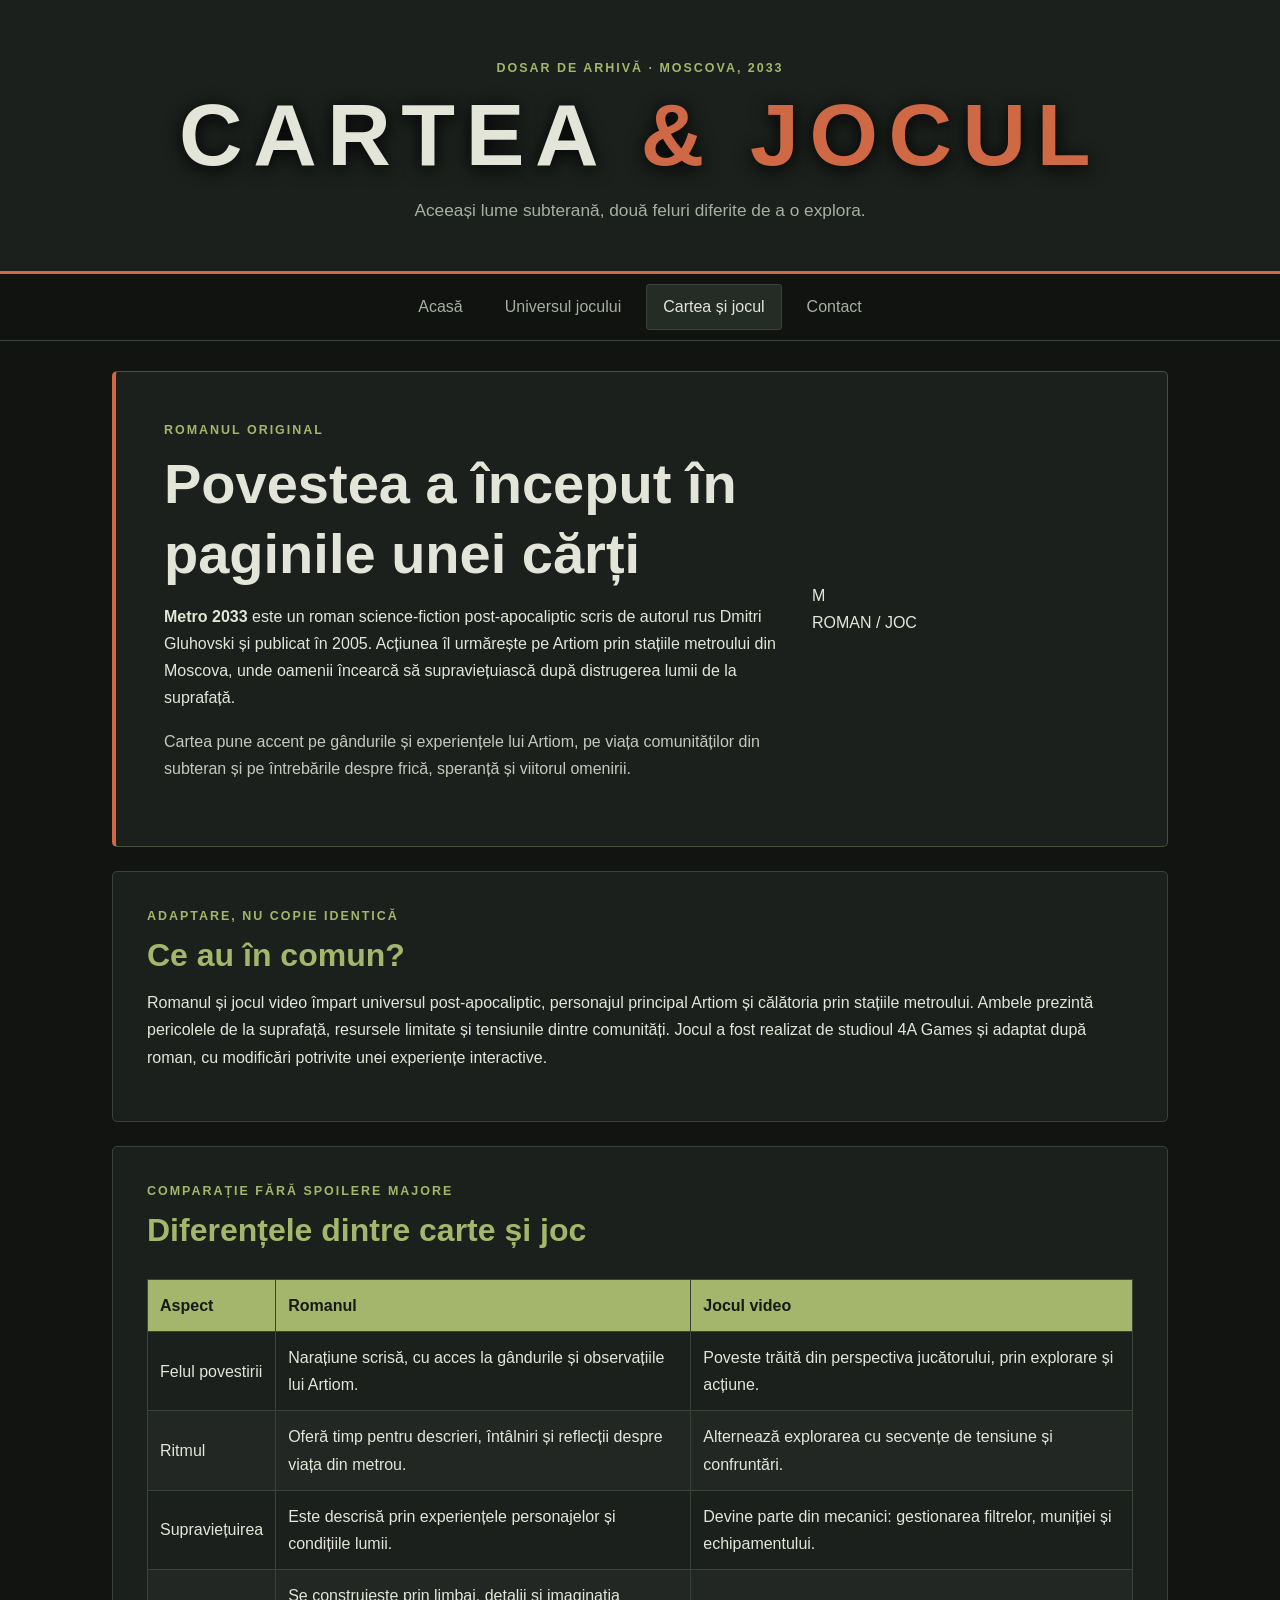
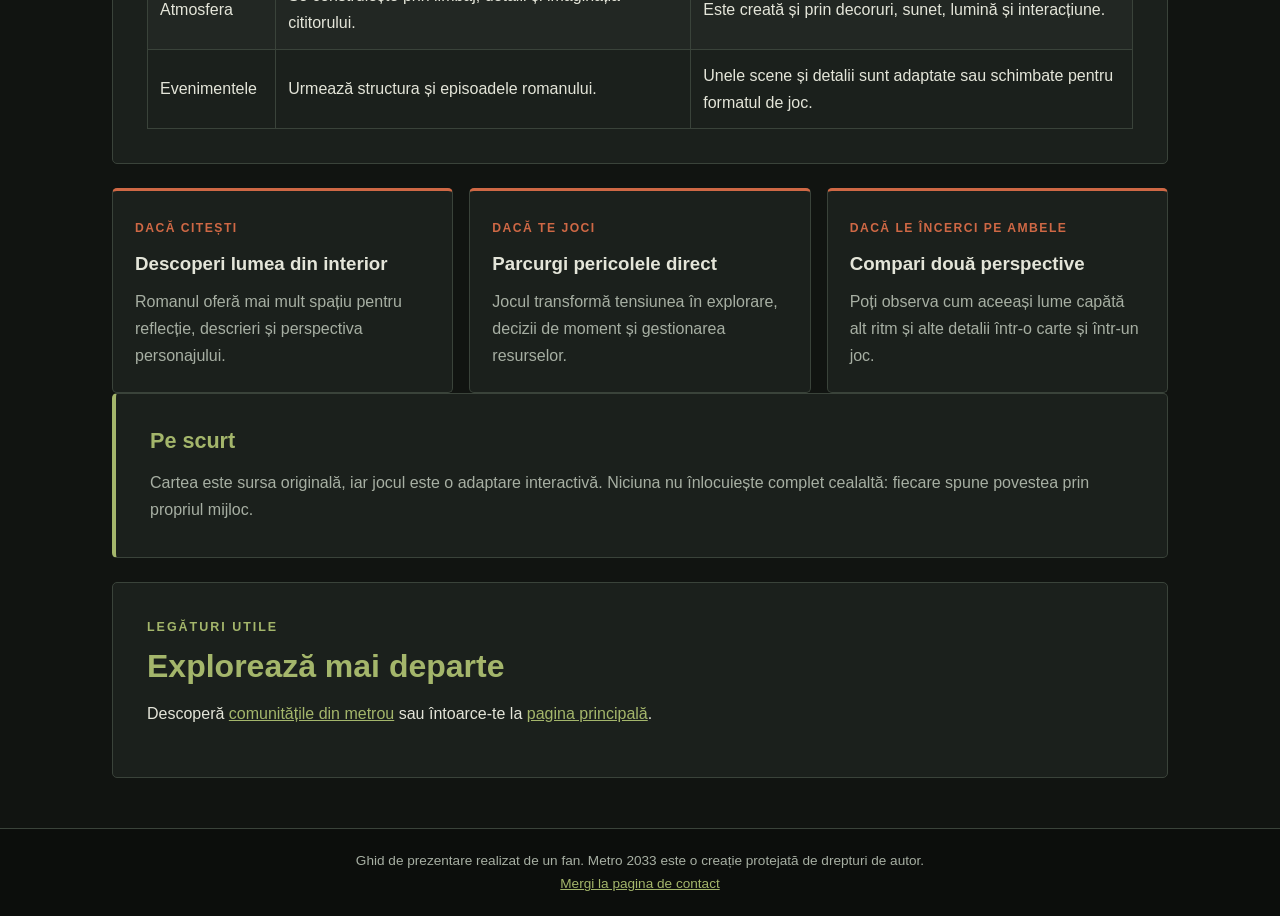
<file: carte.html>
<!DOCTYPE html>
<html lang="ro">

    <head>
        <meta charset="UTF-8">
        <meta name="viewport" content="width=device-width, initial-scale=1.0">
        <meta name="description"
            content="Despre romanul Metro 2033 de Dmitri Gluhovski și diferențele dintre carte și joc.">
        <title>Cartea și jocul | Metro 2033</title>
        <link rel="stylesheet" href="style.css">
    </head>

    <body>
        <header class="site-header">
            <p class="eyebrow">Dosar de arhivă · Moscova, 2033</p>
            <h1>CARTEA <span>&amp; JOCUL</span></h1>
            <p class="tagline">Aceeași lume subterană, două feluri diferite de a o explora.</p>
        </header>

        <nav aria-label="Navigare principală">
            <a href="index.html">Acasă</a>
            <a href="despre.html">Universul jocului</a>
            <a href="carte.html" aria-current="page">Cartea și jocul</a>
            <a href="contact.html">Contact</a>
        </nav>

        <main>
            <section class="hero hero-compact">
                <div class="hero-copy">
                    <p class="eyebrow">Romanul original</p>
                    <h2>Povestea a început în paginile unei cărți</h2>
                    <p>
                        <strong>Metro 2033</strong> este un roman science-fiction post-apocaliptic
                        scris de autorul rus Dmitri Gluhovski și publicat în 2005. Acțiunea îl
                        urmărește pe Artiom prin stațiile metroului din Moscova, unde oamenii
                        încearcă să supraviețuiască după distrugerea lumii de la suprafață.
                    </p>
                    <p>
                        Cartea pune accent pe gândurile și experiențele lui Artiom, pe viața
                        comunităților din subteran și pe întrebările despre frică, speranță și
                        viitorul omenirii.
                    </p>
                </div>
                <div class="radial-mark" aria-label="Metro 2033, roman și joc">M<br><span>ROMAN / JOC</span></div>
            </section>

            <section>
                <p class="eyebrow">Adaptare, nu copie identică</p>
                <h2>Ce au în comun?</h2>
                <p>
                    Romanul și jocul video împart universul post-apocaliptic, personajul
                    principal Artiom și călătoria prin stațiile metroului. Ambele prezintă
                    pericolele de la suprafață, resursele limitate și tensiunile dintre
                    comunități. Jocul a fost realizat de studioul 4A Games și adaptat după
                    roman, cu modificări potrivite unei experiențe interactive.
                </p>
            </section>

            <section>
                <p class="eyebrow">Comparație fără spoilere majore</p>
                <h2>Diferențele dintre carte și joc</h2>
                <div class="table-wrap">
                    <table>
                        <thead>
                            <tr>
                                <th>Aspect</th>
                                <th>Romanul</th>
                                <th>Jocul video</th>
                            </tr>
                        </thead>
                        <tbody>
                            <tr>
                                <td>Felul povestirii</td>
                                <td>Narațiune scrisă, cu acces la gândurile și observațiile lui Artiom.</td>
                                <td>Poveste trăită din perspectiva jucătorului, prin explorare și acțiune.</td>
                            </tr>
                            <tr>
                                <td>Ritmul</td>
                                <td>Oferă timp pentru descrieri, întâlniri și reflecții despre viața din metrou.</td>
                                <td>Alternează explorarea cu secvențe de tensiune și confruntări.</td>
                            </tr>
                            <tr>
                                <td>Supraviețuirea</td>
                                <td>Este descrisă prin experiențele personajelor și condițiile lumii.</td>
                                <td>Devine parte din mecanici: gestionarea filtrelor, muniției și echipamentului.</td>
                            </tr>
                            <tr>
                                <td>Atmosfera</td>
                                <td>Se construiește prin limbaj, detalii și imaginația cititorului.</td>
                                <td>Este creată și prin decoruri, sunet, lumină și interacțiune.</td>
                            </tr>
                            <tr>
                                <td>Evenimentele</td>
                                <td>Urmează structura și episoadele romanului.</td>
                                <td>Unele scene și detalii sunt adaptate sau schimbate pentru formatul de joc.</td>
                            </tr>
                        </tbody>
                    </table>
                </div>
            </section>
            <div class="card-grid">
                <article class="info-card">
                    <span class="card-number">DACĂ CITEȘTI</span>
                    <h3>Descoperi lumea din interior</h3>
                    <p>Romanul oferă mai mult spațiu pentru reflecție, descrieri și perspectiva personajului.</p>
                </article>
                <article class="info-card">
                    <span class="card-number">DACĂ TE JOCI</span>
                    <h3>Parcurgi pericolele direct</h3>
                    <p>Jocul transformă tensiunea în explorare, decizii de moment și gestionarea resurselor.</p>
                </article>
                <article class="info-card">
                    <span class="card-number">DACĂ LE ÎNCERCI PE AMBELE</span>
                    <h3>Compari două perspective</h3>
                    <p>Poți observa cum aceeași lume capătă alt ritm și alte detalii într-o carte și într-un joc.</p>
                </article>
            </div>
            <aside class="notice">
                <h2>Pe scurt</h2>
                <p>Cartea este sursa originală, iar jocul este o adaptare interactivă. Niciuna nu înlocuiește complet
                    cealaltă: fiecare spune povestea prin propriul mijloc.</p>
            </aside>
            <section>
                <p class="eyebrow">Legături utile</p>
                <h2>Explorează mai departe</h2>
                <p>Descoperă <a href="despre.html#facțiuni">comunitățile din metrou</a> sau întoarce-te la <a
                        href="index.html">pagina principală</a>.</p>
            </section>
        </main>
        <footer>
            <p>Ghid de prezentare realizat de un fan. Metro 2033 este o creație protejată de drepturi de autor.</p>
            <p><a href="contact.html">Mergi la pagina de contact</a></p>
        </footer>
    </body>
</html>
</file>
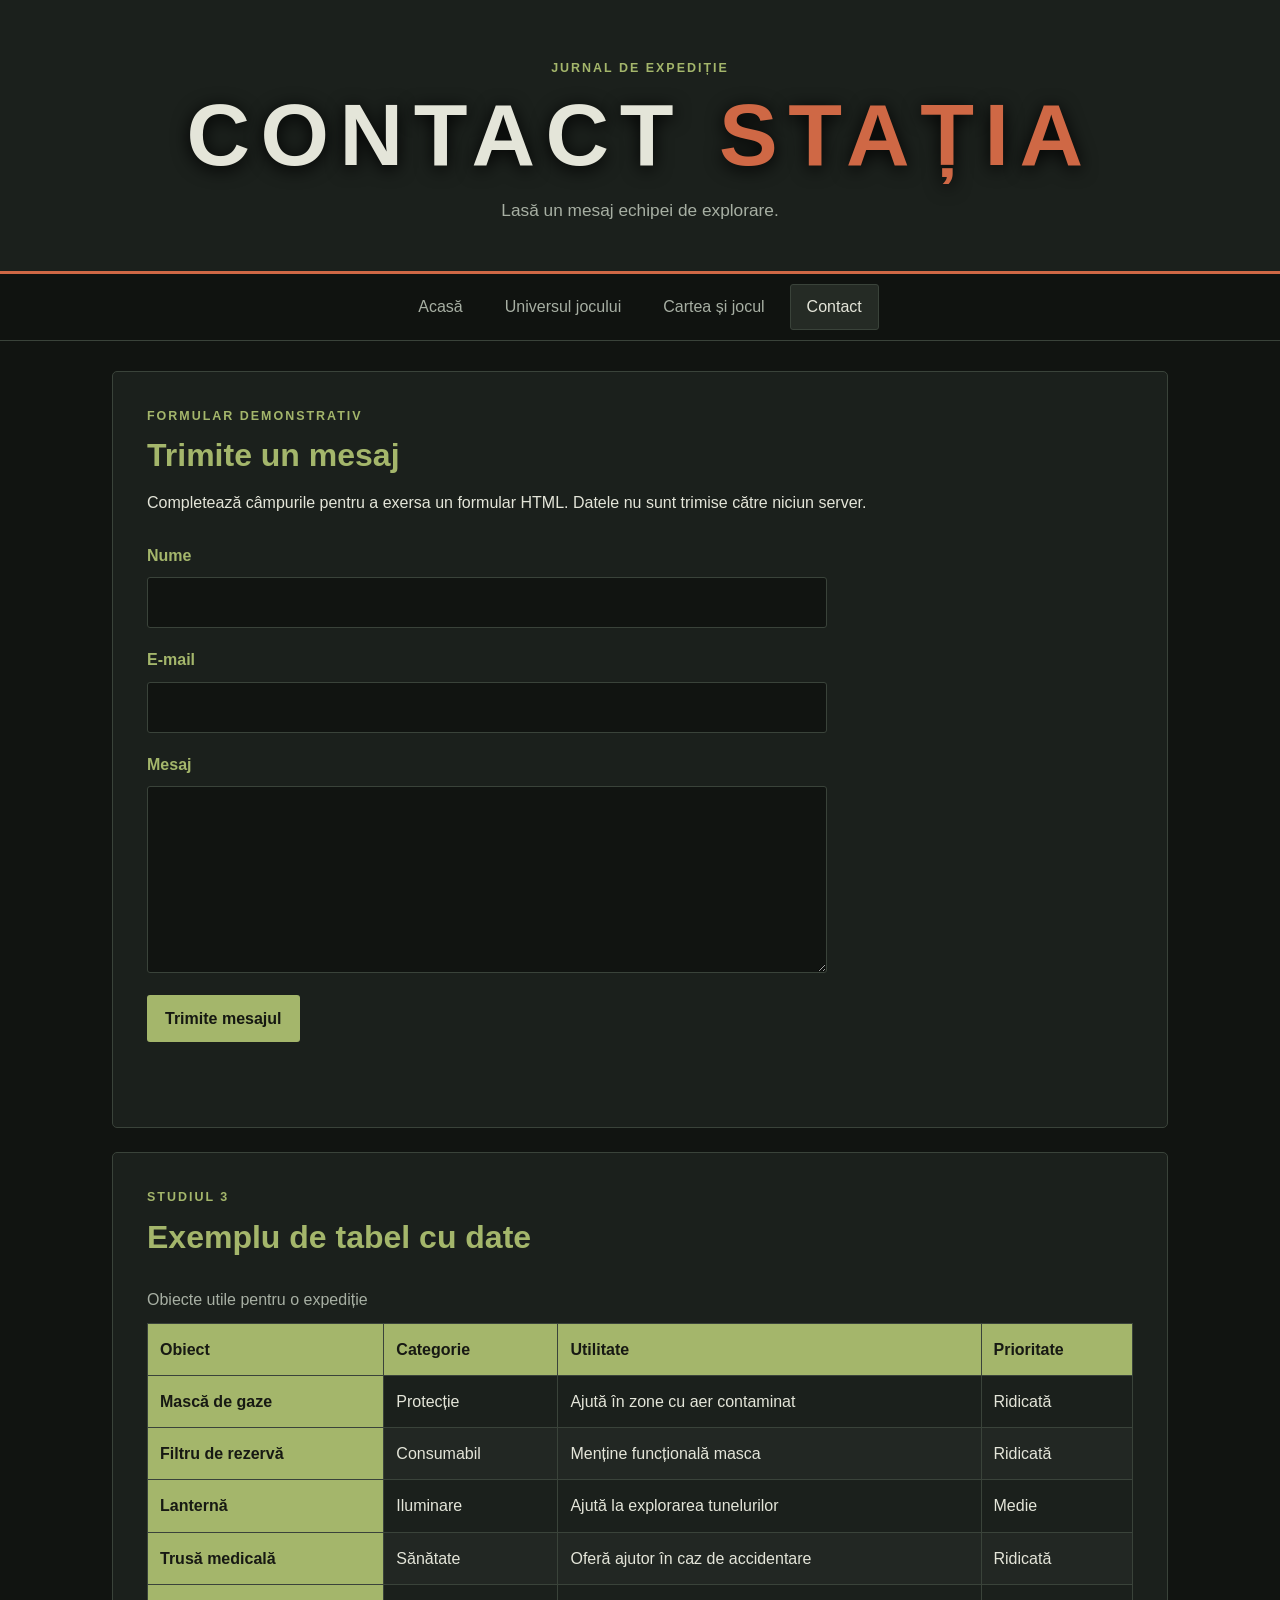
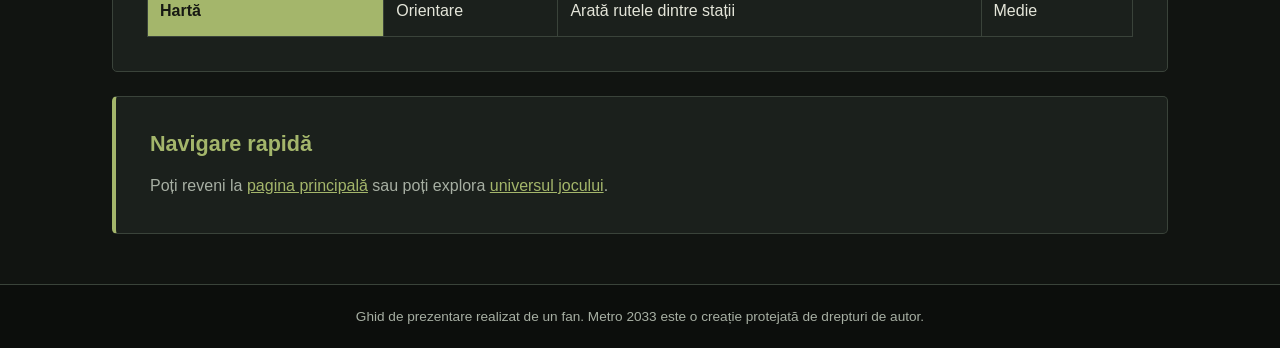
<file: contact.html>
<!DOCTYPE html>
<html lang="ro">

    <head>
        <meta charset="UTF-8">
        <meta name="viewport" content="width=device-width, initial-scale=1.0">
        <meta name="description" content="Contact și formular demonstrativ pentru proiectul despre Metro 2033.">
        <title>Contact | Metro 2033</title>
        <link rel="stylesheet" href="style.css">
    </head>

    <body>
        <header class="site-header">
            <p class="eyebrow">Jurnal de expediție</p>
            <h1>CONTACT <span>STAȚIA</span></h1>
            <p class="tagline">Lasă un mesaj echipei de explorare.</p>
        </header>

        <nav aria-label="Navigare principală">
            <a href="index.html">Acasă</a>
            <a href="despre.html">Universul jocului</a>
            <a href="carte.html">Cartea și jocul</a>
            <a href="contact.html" aria-current="page">Contact</a>
        </nav>
        <main>
            <section>
                <p class="eyebrow">Formular demonstrativ</p>
                <h2>Trimite un mesaj</h2>
                <p>Completează câmpurile pentru a exersa un formular HTML. Datele nu sunt trimise către niciun server.
                </p>
                <form class="contact-form" id="contact-form">
                    <label for="name">Nume</label>
                    <input type="text" id="name" name="name" autocomplete="name" required>

                    <label for="email">E-mail</label>
                    <input type="email" id="email" name="email" autocomplete="email" required>

                    <label for="message">Mesaj</label>
                    <textarea id="message" name="message" rows="6" required></textarea>

                    <button type="submit">Trimite mesajul</button>
                    <p class="form-status" id="form-status" role="status" aria-live="polite"></p>
                </form>
            </section>

            <section>
                <p class="eyebrow">Studiul 3</p>
                <h2>Exemplu de tabel cu date</h2>
                <div class="table-wrap">
                    <table>
                        <caption>Obiecte utile pentru o expediție</caption>
                        <thead>
                            <tr>
                                <th scope="col">Obiect</th>
                                <th scope="col">Categorie</th>
                                <th scope="col">Utilitate</th>
                                <th scope="col">Prioritate</th>
                            </tr>
                        </thead>
                        <tbody>
                            <tr>
                                <th scope="row">Mască de gaze</th>
                                <td>Protecție</td>
                                <td>Ajută în zone cu aer contaminat</td>
                                <td>Ridicată</td>
                            </tr>
                            <tr>
                                <th scope="row">Filtru de rezervă</th>
                                <td>Consumabil</td>
                                <td>Menține funcțională masca</td>
                                <td>Ridicată</td>
                            </tr>
                            <tr>
                                <th scope="row">Lanternă</th>
                                <td>Iluminare</td>
                                <td>Ajută la explorarea tunelurilor</td>
                                <td>Medie</td>
                            </tr>
                            <tr>
                                <th scope="row">Trusă medicală</th>
                                <td>Sănătate</td>
                                <td>Oferă ajutor în caz de accidentare</td>
                                <td>Ridicată</td>
                            </tr>
                            <tr>
                                <th scope="row">Hartă</th>
                                <td>Orientare</td>
                                <td>Arată rutele dintre stații</td>
                                <td>Medie</td>
                            </tr>
                        </tbody>
                    </table>
                </div>
            </section>

            <aside class="notice">
                <h2>Navigare rapidă</h2>
                <p>Poți reveni la <a href="index.html">pagina principală</a> sau poți explora <a
                        href="despre.html">universul jocului</a>.</p>
            </aside>
        </main>
        <footer>
            <p>Ghid de prezentare realizat de un fan. Metro 2033 este o creație protejată de drepturi de autor.</p>
        </footer>
        <script>
            document.getElementById("contact-form").addEventListener("submit", function (event) {
                event.preventDefault();
                document.getElementById("form-status").textContent =
                    "Mesaj demonstrativ înregistrat doar în această pagină; nu a fost trimis către un server.";
                this.reset();
            });
        </script>
    </body>
</html>
</file>
<file: style.css>
* {
    box-sizing: border-box;
}

:root {
    color-scheme: dark;
    --background: #111411;
    --surface: #1b201c;
    --surface-light: #252b25;
    --text: #e4e5d9;
    --muted: #a7afa3;
    --green: #a4b66b;
    --orange: #cf6845;
    --line: #3a433a;
}

body {
    margin: 0;
    font-family: "Segoe UI", Arial, sans-serif;
    line-height: 1.7;
    background: var(--background);
    color: var(--text);
}

header.site-header {
    position: relative;
    overflow: hidden;
    background: var(--surface);
    border-bottom: 3px solid var(--orange);
    text-align: center;
    padding: 58px 20px 46px;
}

.site-header h1 {
    margin: 4px 0;
    color: var(--text);
    font-size: clamp(2.5rem, 8vw, 5.5rem);
    letter-spacing: .12em;
    line-height: 1.1;
    text-shadow: 0 3px 18px #000;
}

.site-header h1 span {
    color: var(--orange);
}

.tagline {
    max-width: 650px;
    margin: 12px auto 0;
    color: var(--muted);
    font-size: 1.08rem;
}

.eyebrow {
    margin: 0 0 8px;
    color: var(--green);
    font-size: .78rem;
    font-weight: 700;
    letter-spacing: .16em;
    text-transform: uppercase;
}

nav {
    display: flex;
    justify-content: center;
    flex-wrap: wrap;
    gap: 8px;
    padding: 10px 14px;
    background: #111411ed;
    border-bottom: 1px solid var(--line);
}

nav a {
    color: var(--muted);
    text-decoration: none;
    padding: 8px 16px;
    border: 1px solid transparent;
    border-radius: 3px;
    transition: color .2s, border-color .2s, background .2s;
}

nav a:hover,
nav a[aria-current="page"] {
    color: var(--text);
    background: var(--surface-light);
    border-color: var(--line);
}

main {
    width: min(1100px, 100%);
    margin: 30px auto 50px;
    padding: 0 22px;
}

section,
article.info-card,
.notice {
    margin-bottom: 24px;
    padding: clamp(20px, 4vw, 34px);
    background: var(--surface);
    border: 1px solid var(--line);
    border-radius: 5px;
}

h2 {
    margin: 0 0 14px;
    color: var(--green);
    font-size: clamp(1.45rem, 3vw, 2rem);
    line-height: 1.25;
}

h3 {
    margin: 8px 0;
    color: var(--text);
}

p {
    margin-top: 0;
}

.hero {
    display: grid;
    grid-template-columns: minmax(0, 1.6fr) minmax(210px, .8fr);
    align-items: center;
    gap: 34px;
    min-height: 330px;
    padding: clamp(24px, 5vw, 48px);
    background: var(--surface);
    border: 1px solid #4a5140;
    border-left: 4px solid var(--orange);
}

.hero-copy p:last-of-type {
    max-width: 680px;
    color: #c4c9bd;
}

.hero-copy h2 {
    color: var(--text);
    font-size: clamp(2rem, 5vw, 3.5rem);
}

.hero-compact {
    min-height: 270px;
}

.button-link {
    display: inline-block;
    margin-top: 8px;
    padding: 10px 18px;
    color: #151811;
    background: var(--green);
    border-radius: 3px;
    font-weight: 700;
    text-decoration: none;
}

.button-link:hover {
    background: #c1d18a;
}

.steam-cover {
    display: block;
}

.steam-cover img {
    display: block;
    width: 100%;
    border: 1px solid var(--line);
}

.card-grid {
    display: grid;
    grid-template-columns: repeat(3, minmax(0, 1fr));
    gap: 16px;
    margin-top: 20px;
}

article.info-card {
    margin: 0;
    padding: 22px;
    border-top: 3px solid var(--orange);
    box-shadow: none;
}

.info-card p {
    margin-bottom: 0;
    color: var(--muted);
}

.card-number {
    color: var(--orange);
    font-size: .76rem;
    font-weight: 700;
    letter-spacing: .12em;
}

.table-wrap {
    overflow-x: auto;
}

caption {
    margin-bottom: 10px;
    color: var(--muted);
    text-align: left;
}

table {
    width: 100%;
    border-collapse: collapse;
    margin-top: 15px;
    min-width: 540px;
}

th,
td {
    border: 1px solid var(--line);
    padding: 12px;
    text-align: left;
}

th {
    color: #171913;
    background: var(--green);
}

tbody tr:nth-child(even) {
    background: #ffffff08;
}

.danger-list {
    display: grid;
    gap: 10px;
    padding-left: 20px;
}

.image-grid {
    display: grid;
    grid-template-columns: repeat(3, minmax(0, 1fr));
    gap: 16px;
    margin: 20px 0;
}

.image-card {
    margin: 0;
    overflow: hidden;
    background: var(--surface);
}

.image-card img {
    display: block;
    width: 100%;
    aspect-ratio: 16 / 9;
    object-fit: cover;
}

.image-card figcaption {
    padding: 10px 12px;
    color: var(--muted);
}

.resource-links a,
main a:not(.button-link),
footer a {
    color: var(--green);
}

.feature-video {
    display: block;
    width: min(100%, 720px);
    max-height: 420px;
    margin: 18px auto;
    background: #000;
}

.contact-form {
    display: grid;
    gap: 8px;
    max-width: 680px;
}

.contact-form label {
    margin-top: 10px;
    color: var(--green);
    font-weight: 700;
}

.contact-form input,
.contact-form textarea {
    width: 100%;
    padding: 11px 12px;
    color: var(--text);
    background: var(--background);
    border: 1px solid var(--line);
    border-radius: 3px;
    font: inherit;
}

.contact-form input:focus,
.contact-form textarea:focus {
    outline: 2px solid var(--green);
    outline-offset: 2px;
}

.contact-form button {
    justify-self: start;
    margin-top: 14px;
    padding: 10px 18px;
    color: #151811;
    background: var(--green);
    border: 0;
    border-radius: 3px;
    font: inherit;
    font-weight: 700;
    cursor: pointer;
}

.contact-form button:hover {
    background: #c1d18a;
}

.form-status {
    min-height: 1.7em;
    color: var(--green);
}

.danger-list li::marker {
    color: var(--orange);
}

.notice {
    border-left: 4px solid var(--green);
}

.notice h2 {
    font-size: 1.35rem;
}

.notice p {
    margin-bottom: 0;
    color: var(--muted);
}

footer {
    padding: 20px;
    color: var(--muted);
    background: #0c0e0c;
    border-top: 1px solid var(--line);
    text-align: center;
}

footer p {
    margin: 0;
    font-size: .85rem;
}

@media (max-width: 720px) {
    .hero {
        grid-template-columns: 1fr;
        gap: 24px;
    }

    .card-grid {
        grid-template-columns: 1fr;
    }

    .image-grid {
        grid-template-columns: 1fr;
    }

    main {
        margin-top: 18px;
        padding: 0 14px;
    }

    nav a {
        padding: 8px 12px;
    }

    th,
    td {
        padding: 9px;
        font-size: .9rem;
    }
}
</file>
